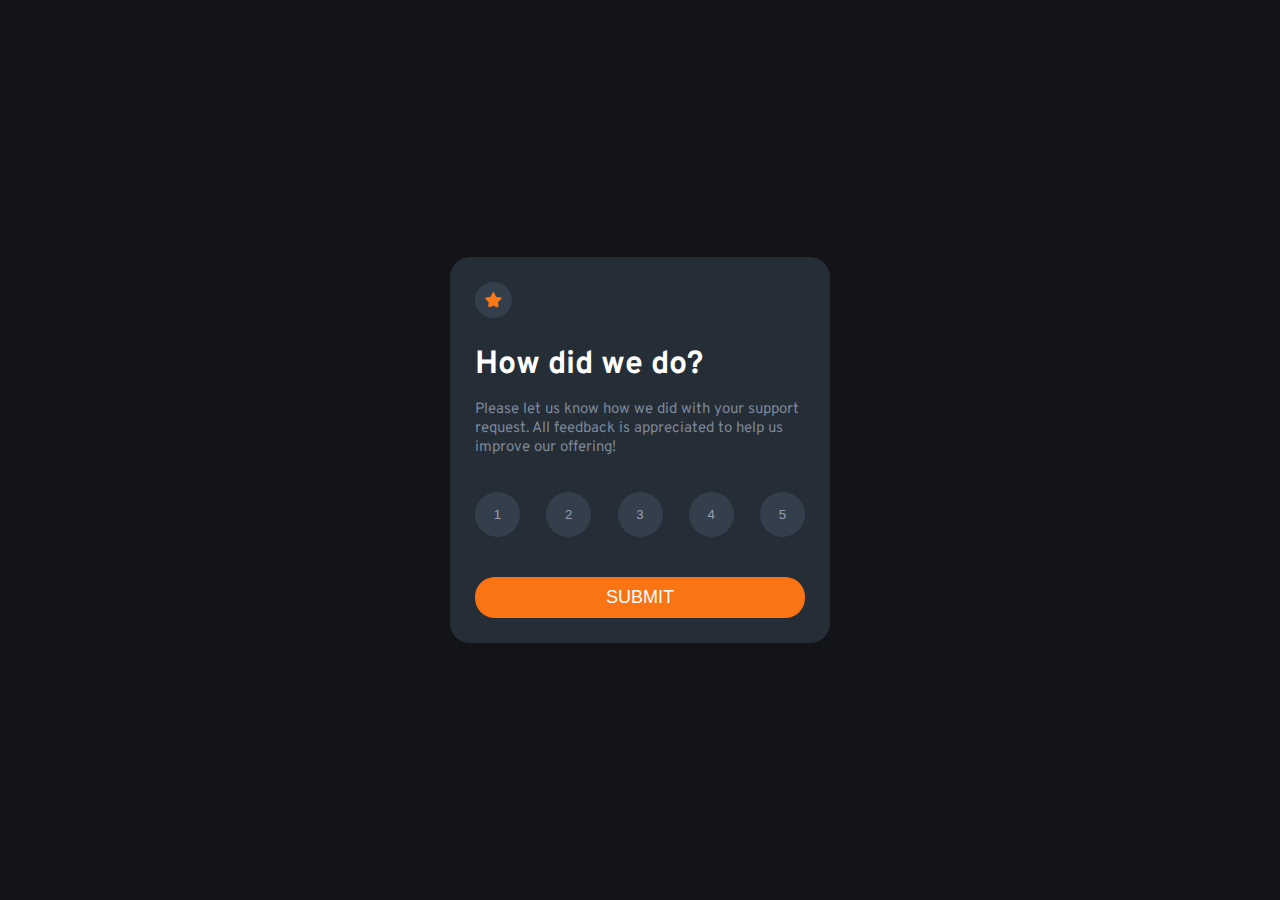
<file: index.html>
<!DOCTYPE html>
<html lang="en">

<head>
    <meta charset="UTF-8">
    <meta http-equiv="X-UA-Compatible" content="IE=edge">
    <meta name="viewport" content="width=device-width, initial-scale=1.0">
    <title>Interactive rating component</title>
    <link rel="stylesheet" href="style.css">
</head>

<body>
    <div class="container">
        <img class="star-img" src="images/icon-star.svg" alt="">
        <h1>How did we do?</h1>
        <p>Please let us know how we did with your support request. All feedback is appreciated to help us improve our
            offering!</p>
        <section class="rating">
            <button class="rating-btn">1</button>
            <button class="rating-btn">2</button>
            <button class="rating-btn">3</button>
            <button class="rating-btn">4</button>
            <button class="rating-btn">5</button>
        </section>
        <a href="thank_you.html"><button class="submit">SUBMIT</button></a>
    </div>

    <script src="index.js"></script>
</body>

</html>
</file>
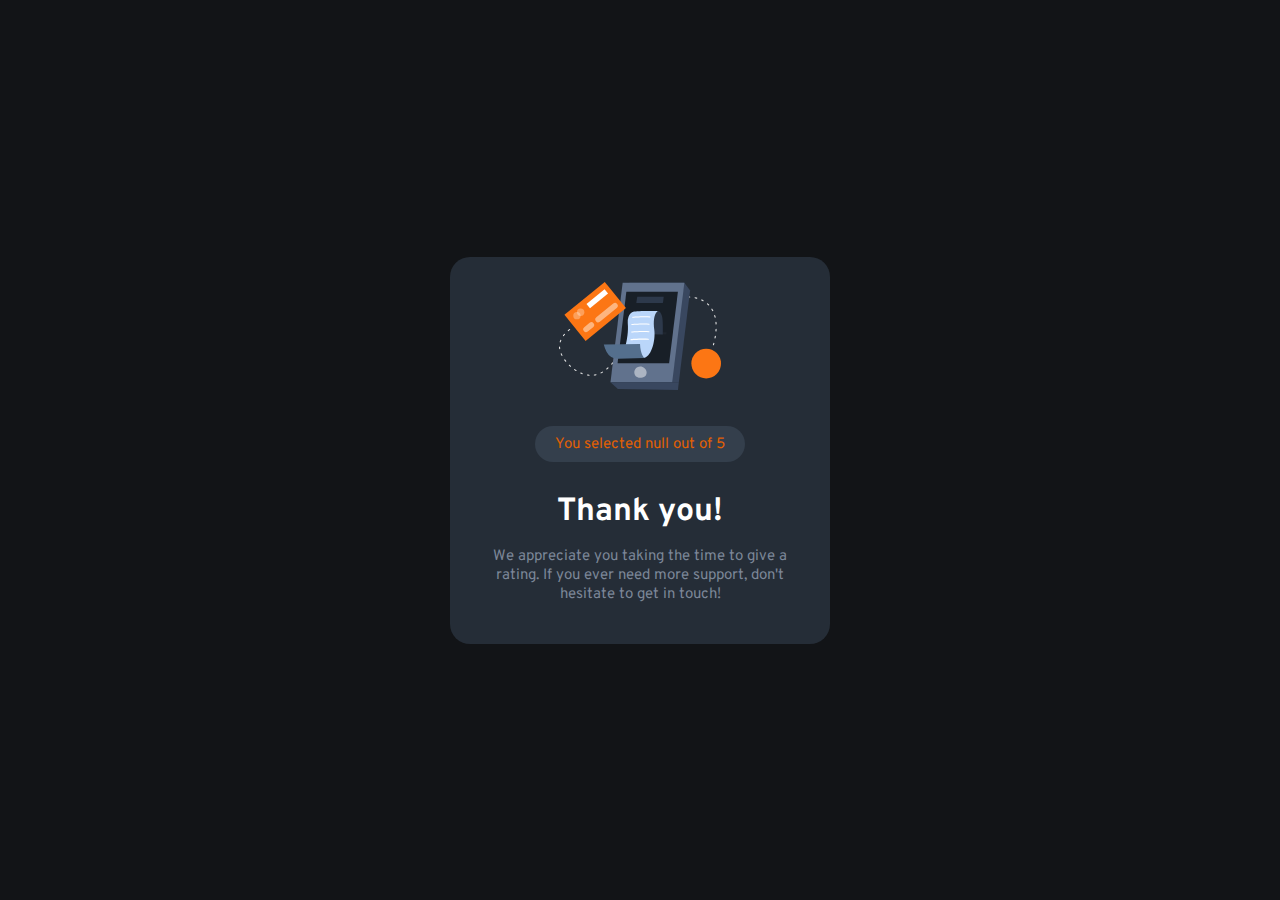
<file: thank_you.html>
<!DOCTYPE html>
<html lang="en">

<head>
    <meta charset="UTF-8">
    <meta http-equiv="X-UA-Compatible" content="IE=edge">
    <meta name="viewport" content="width=device-width, initial-scale=1.0">
    <title>Interactive rating component</title>
    <link rel="stylesheet" href="style.css">
</head>

<body>
    <div class="container container-thanks">
        <img class="thanks-illustration" src="images/illustration-thank-you.svg" alt="">
        <p class="selected"></p>
        <h1>Thank you!</h1>
        <p>We appreciate you taking the time to give a rating. If you ever need more support,
            don't hesitate to get in touch!</p>
    </div>

    <script src="index.js"></script>
</body>

</html>
</file>
<file: style.css>
@import url("https://fonts.googleapis.com/css2?family=Overpass:wght@400;700&display=swap");

:root {
    --very-dark-blue: hsl(216, 12%, 8%);
    --dark-blue: hsl(213, 19%, 18%);
    --blue: hsl(213, 19%, 25%);
    --medium-grey: hsl(216, 12%, 54%);
    --light-grey: hsl(217, 12%, 63%);
    --orange: hsl(25, 97%, 53%);
}

body {
    margin: 0;
    height: 100vh;
    display: flex;
    align-items: center;
    justify-content: center;
    background-color: var(--very-dark-blue);
    font-family: "Overpass", sans-serif;
    color: white;
}

.star-img {
    padding: 10px;
    border-radius: 100%;
    background-color: var(--blue);
}

h1 {
    margin-bottom: 0;
    font-weight: 700;
}

p {
    margin-top: 15px;
    font-size: 15px;
    color: var(--medium-grey);
}

.container {
    max-width: 330px;
    background: var(--dark-blue);
    color: white;
    padding: 25px;
    border-radius: 20px;
}

.rating {
    margin-bottom: 20px;
    display: flex;
    justify-content: space-between;
    padding: 20px 0;
}

.rating-btn {
    height: 45px;
    width: 45px;
    border: transparent;
    border-radius: 100%;
    background-color: var(--blue);
    color: var(--light-grey);
}

.submit {
    padding: 10px;
    width: 100%;
    border: transparent;
    border-radius: 20px;
    font-size: 18px;
    color: white;
    background-color: var(--orange);
}

.rating button:hover {
    background-color: var(--medium-grey);
}

.submit:hover {
    background-color: white;
    color: var(--orange);
}

.rating-btn:focus {
    background-color: var(--orange);
    color: white;
}

.rating-btn:focus:hover {
    background-color: var(--orange);
    color: white;
}

.container-thanks {
    text-align: center;
}

.selected {
    padding: 9px 20px 8px;
    color: hsl(25, 97%, 45%);
    background-color: var(--blue);
    width: fit-content;
    margin: 30px auto;
    border-radius: 20px;
}
</file>
